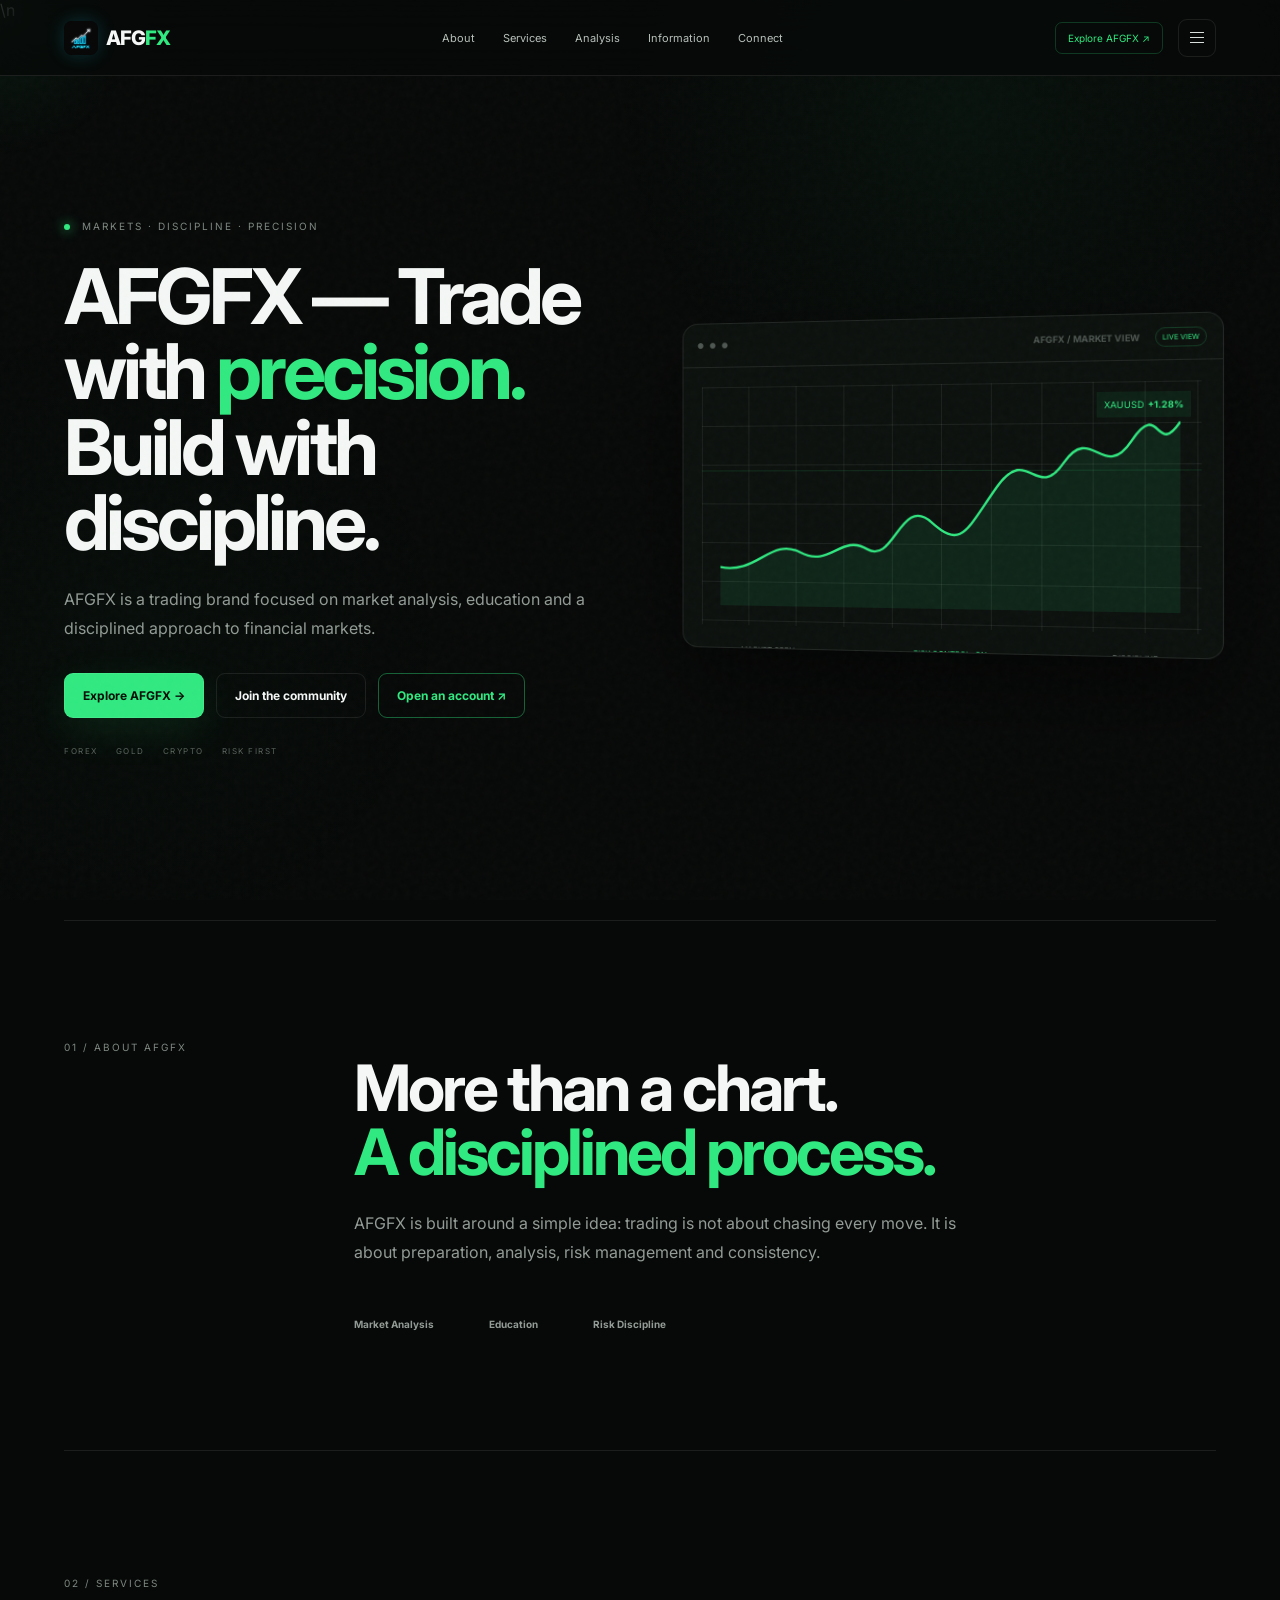
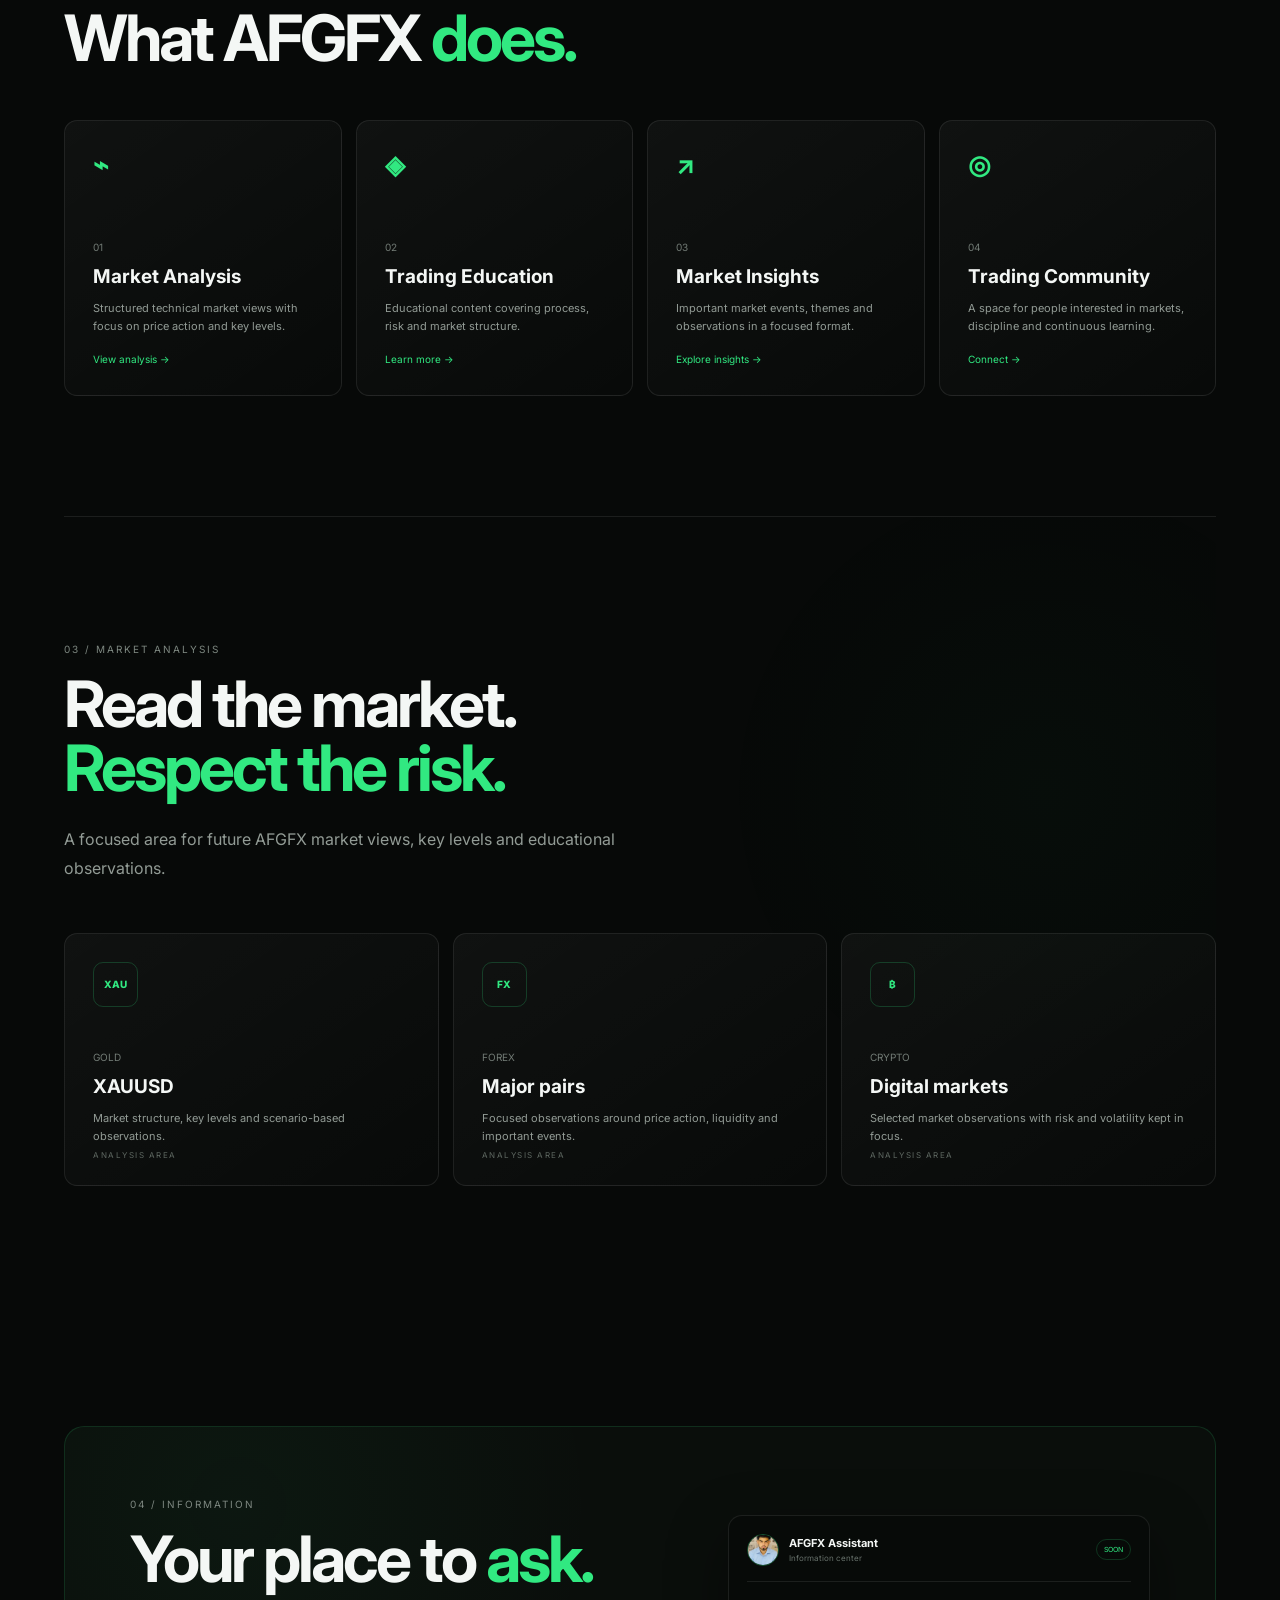
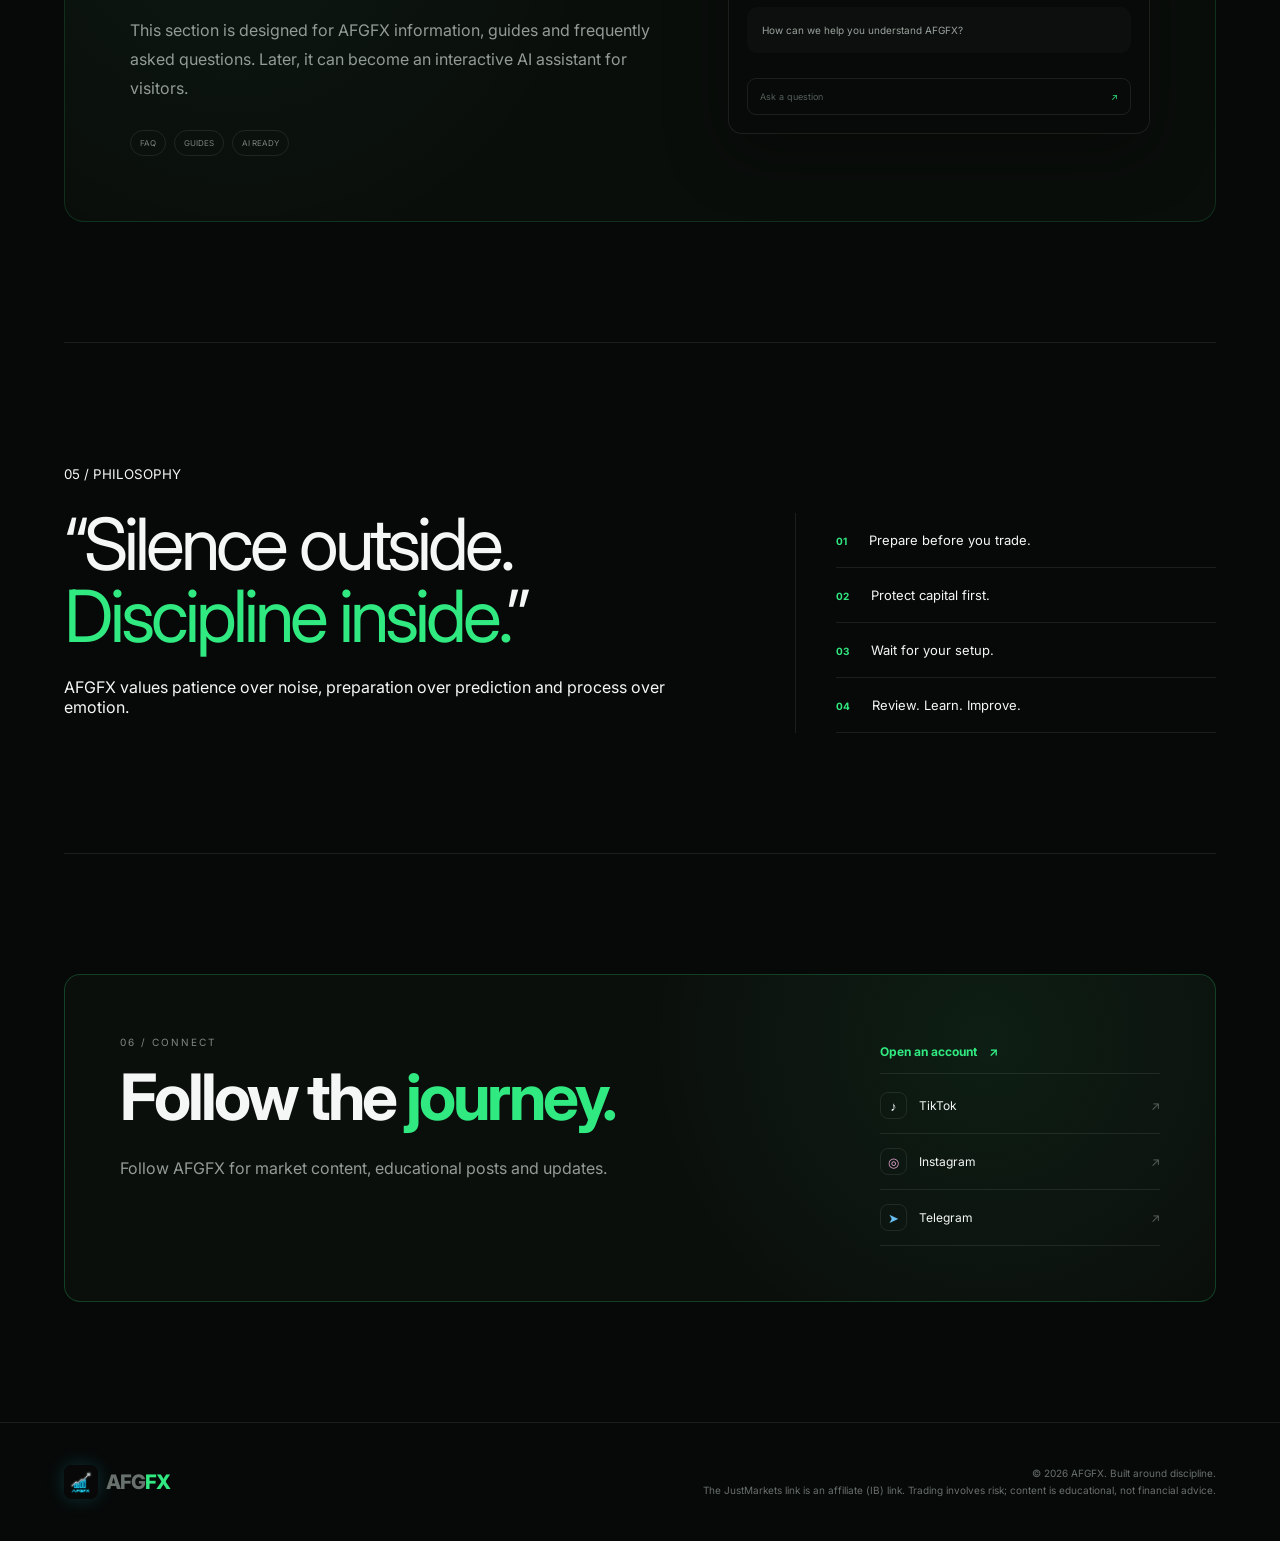
<file: index.html>
<!doctype html>
<html lang="en">
<head>
<meta charset="utf-8">
<meta name="viewport" content="width=device-width,initial-scale=1">
<meta name="description" content="AFGFX — trading, market analysis, education and disciplined risk management across Forex, Gold and Crypto markets.">
<meta name="keywords" content="AFGFX, trading, forex, gold trading, XAUUSD, market analysis, trading education, risk management">
<meta name="author" content="AFGFX">
<meta name="robots" content="index, follow">
<link rel="canonical" href="https://afgfx-trading.vercel.app/">
<meta property="og:type" content="website">
<meta property="og:title" content="AFGFX | Trading & Market Analysis">
<meta property="og:description" content="Trade with precision. Build with discipline.">
<meta property="og:url" content="https://afgfx-trading.vercel.app/">
<meta property="og:image" content="https://afgfx-trading.vercel.app/logo.png">
<meta property="og:site_name" content="AFGFX">
<meta name="twitter:card" content="summary">
<meta name="twitter:title" content="AFGFX | Trading & Market Analysis">
<meta name="twitter:description" content="Market analysis, trading education and disciplined risk management by AFGFX.">
<meta name="twitter:image" content="https://afgfx-trading.vercel.app/logo.png">
<title>AFGFX | Trading & Market Analysis</title>
<link rel="preconnect" href="https://fonts.googleapis.com">
<link rel="preconnect" href="https://fonts.gstatic.com" crossorigin>
<link href="https://fonts.googleapis.com/css2?family=Inter:wght@400;500;600;700;800&display=swap" rel="stylesheet">
<link rel="stylesheet" href="style.css">
<script type="application/ld+json">
{"@context":"https://schema.org","@type":"Organization","name":"AFGFX","url":"https://afgfx-trading.vercel.app/","logo":"https://afgfx-trading.vercel.app/logo.png","sameAs":["https://www.instagram.com/afg_fx_10","https://www.tiktok.com/@afgfx10","https://t.me/afgfx15"],"description":"Trading brand focused on market analysis, education and disciplined risk management."}
</script>
<style>.assistant-avatar{flex:0 0 32px}</style>\n</head>
<body>

<div class="afgfx-intro" id="afgfx-intro" aria-label="AFGFX intro" role="status">
  <img src="logo.png" alt="AFGFX logo" class="afgfx-intro-logo">
</div>
<div class="cursor-glow"></div><div class="grid"></div><div class="noise"></div>

<header class="nav" id="top">
  <a class="brand" href="#home" aria-label="AFGFX home"><img class="brand-logo" src="logo.png" alt="AFGFX logo">AFG<span>FX</span></a>
  <nav class="desktop-nav">
    <a href="#about">About</a><a href="#services">Services</a><a href="#analysis">Analysis</a><a href="#information">Information</a><a href="#contact">Connect</a>
  </nav>
  <div class="nav-actions">
    <a class="nav-cta" href="#contact">Explore AFGFX <span>↗</span></a>
    <button class="menu" aria-label="Open menu" aria-expanded="false"><span></span><span></span><span></span></button>
  </div>
  <div class="menu-panel">
    <a href="#about">About AFGFX</a><a href="#services">Services</a><a href="#analysis">Market Analysis</a><a href="#information">Information</a><a href="#philosophy">Philosophy</a><a href="#contact">Connect</a>
  </div>
</header>

<main id="home">
<section class="hero section">
  <div class="copy reveal">
    <small><i class="status-dot"></i> MARKETS · DISCIPLINE · PRECISION</small>
    <h1>AFGFX — Trade with <em>precision.</em><br>Build with discipline.</h1>
    <p>AFGFX is a trading brand focused on market analysis, education and a disciplined approach to financial markets.</p>
    <div class="actions">
      <a class="btn main" href="#services">Explore AFGFX <span>→</span></a>
      <a class="btn" href="#contact">Join the community</a>
      <a class="btn ib" href="https://one.justmarkets.link/a/tug4kk0zc8" target="_blank" rel="noopener noreferrer sponsored">Open an account ↗</a>
    </div>
    <div class="hero-meta"><span>FOREX</span><span>GOLD</span><span>CRYPTO</span><span>RISK FIRST</span></div>
  </div>
  <div class="visual reveal delay">
    <div class="terminal">
      <div class="top"><span class="window-dots">● ● ●</span><b>AFGFX / MARKET VIEW</b><span class="live-pill">LIVE VIEW</span></div>
      <div class="chart">
        <svg viewBox="0 0 600 260" preserveAspectRatio="none" aria-hidden="true"><path class="area" d="M0 210 C50 220 70 170 110 190 S165 165 200 185 S245 115 285 150 S330 160 370 105 S420 125 455 75 S505 100 540 48 S570 70 600 25 L600 260 L0 260Z"/><path class="line" d="M0 210 C50 220 70 170 110 190 S165 165 200 185 S245 115 285 150 S330 160 370 105 S420 125 455 75 S505 100 540 48 S570 70 600 25"/></svg>
        <label>XAUUSD <b>+1.28%</b></label>
        <div class="scanline"></div>
      </div>
      <div class="bottom"><span>MARKET OPEN</span><span>RISK CONTROL: ON</span><span>DISCIPLINE</span></div>
    </div>
  </div>
</section>

<section id="about" class="section split">
  <small>01 / ABOUT AFGFX</small>
  <div class="reveal"><h2>More than a chart.<br><em>A disciplined process.</em></h2><p>AFGFX is built around a simple idea: trading is not about chasing every move. It is about preparation, analysis, risk management and consistency.</p>
    <div class="stats"><b><small>Market Analysis</small></b><b><small>Education</small></b><b><small>Risk Discipline</small></b></div>
  </div>
</section>

<section id="services" class="section">
  <div class="head reveal"><small>02 / SERVICES</small><h2>What AFGFX <em>does.</em></h2></div>
  <div class="cards">
    <article class="card reveal"><strong>⌁</strong><small>01</small><h3>Market Analysis</h3><p>Structured technical market views with focus on price action and key levels.</p><a href="analysis.html">View analysis →</a></article>
    <article class="card reveal delay"><strong>◈</strong><small>02</small><h3>Trading Education</h3><p>Educational content covering process, risk and market structure.</p><a href="education.html">Learn more →</a></article>
    <article class="card reveal"><strong>↗</strong><small>03</small><h3>Market Insights</h3><p>Important market events, themes and observations in a focused format.</p><a href="insights.html">Explore insights →</a></article>
    <article class="card reveal delay"><strong>◎</strong><small>04</small><h3>Trading Community</h3><p>A space for people interested in markets, discipline and continuous learning.</p><a href="community.html">Connect →</a></article>
  </div>
</section>

<section id="analysis" class="section analysis-section">
  <div class="head reveal"><small>03 / MARKET ANALYSIS</small><h2>Read the market.<br><em>Respect the risk.</em></h2><p>A focused area for future AFGFX market views, key levels and educational observations.</p></div>
  <div class="analysis-grid">
    <div class="analysis-card reveal"><span class="analysis-icon">XAU</span><small>GOLD</small><h3>XAUUSD</h3><p>Market structure, key levels and scenario-based observations.</p><span class="coming">ANALYSIS AREA</span></div>
    <div class="analysis-card reveal delay"><span class="analysis-icon">FX</span><small>FOREX</small><h3>Major pairs</h3><p>Focused observations around price action, liquidity and important events.</p><span class="coming">ANALYSIS AREA</span></div>
    <div class="analysis-card reveal"><span class="analysis-icon">₿</span><small>CRYPTO</small><h3>Digital markets</h3><p>Selected market observations with risk and volatility kept in focus.</p><span class="coming">ANALYSIS AREA</span></div>
  </div>
</section>

<section id="information" class="section information">
  <div class="info-shell reveal">
    <div class="info-copy"><small>04 / INFORMATION</small><h2>Your place to <em>ask.</em></h2><p>This section is designed for AFGFX information, guides and frequently asked questions. Later, it can become an interactive AI assistant for visitors.</p><div class="info-tags"><span>FAQ</span><span>GUIDES</span><span>AI READY</span></div></div>
    <div class="bot-preview"><div class="bot-top"><img class="assistant-avatar" src="assistant-photo.jpeg" alt="AFGFX Assistant" style="width:32px;height:32px;border-radius:50%;object-fit:cover;border:1px solid #31e98155"><div><b>AFGFX Assistant</b><small>Information center</small></div><span class="soon">SOON</span></div><div class="bot-message">How can we help you understand AFGFX?</div><div class="bot-input">Ask a question <span>↗</span></div></div>
  </div>
</section>

<section id="philosophy" class="section philosophy">
  <div class="reveal"><small>05 / PHILOSOPHY</small><blockquote>“Silence outside.<br><em>Discipline inside.</em>”</blockquote><p>AFGFX values patience over noise, preparation over prediction and process over emotion.</p></div>
  <div class="principles reveal delay"><div><b>01</b>Prepare before you trade.</div><div><b>02</b>Protect capital first.</div><div><b>03</b>Wait for your setup.</div><div><b>04</b>Review. Learn. Improve.</div></div>
</section>

<section id="contact" class="section">
  <div class="contact reveal">
    <div><small>06 / CONNECT</small><h2>Follow the <em>journey.</em></h2><p>Follow AFGFX for market content, educational posts and updates.</p></div>
    <div class="socials">
      <a class="ib-link" href="https://one.justmarkets.link/a/tug4kk0zc8" target="_blank" rel="noopener noreferrer sponsored">Open an account <span>↗</span></a>
      <a href="https://www.tiktok.com/@afgfx10" target="_blank" rel="noopener noreferrer"><span class="social-icon tiktok-icon">♪</span><span>TikTok</span><span class="arrow">↗</span></a>
      <a href="https://www.instagram.com/afg_fx_10" target="_blank" rel="noopener noreferrer"><span class="social-icon instagram-icon">◎</span><span>Instagram</span><span class="arrow">↗</span></a>
      <a href="https://t.me/afgfx15" target="_blank" rel="noopener noreferrer"><span class="social-icon telegram-icon">➤</span><span>Telegram</span><span class="arrow">↗</span></a>
    </div>
  </div>
</section>
</main>

<footer><a class="brand" href="#home"><img class="brand-logo" src="logo.png" alt="AFGFX logo">AFG<span>FX</span></a><p>© 2026 AFGFX. Built around discipline.<br>The JustMarkets link is an affiliate (IB) link. Trading involves risk; content is educational, not financial advice.</p></footer>
<script src="script.js"></script>
</body>
</html>
</file>
<file: style.css>
:root{--bg:#070908;--text:#f4f7f5;--muted:#929b95;--line:#ffffff16;--green:#31e981;--green2:#18b964;--max:1180px}*{box-sizing:border-box}html{scroll-behavior:smooth}body{margin:0;background:var(--bg);color:var(--text);font-family:Inter,Arial,sans-serif;overflow-x:hidden}body:before{content:"";position:fixed;inset:0;pointer-events:none;background:radial-gradient(circle at 75% 12%,#31e9810b,transparent 28%),radial-gradient(circle at 10% 70%,#31e98106,transparent 25%);z-index:-3}.grid{position:fixed;inset:0;z-index:-2;opacity:.12;background-image:linear-gradient(#fff1 1px,transparent 1px),linear-gradient(90deg,#fff1 1px,transparent 1px);background-size:70px 70px;mask-image:linear-gradient(to bottom,black,transparent 90%)}.noise{position:fixed;inset:0;z-index:10;pointer-events:none;opacity:.025;background-image:url("data:image/svg+xml,%3Csvg viewBox='0 0 180 180' xmlns='http://www.w3.org/2000/svg'%3E%3Cfilter id='n'%3E%3CfeTurbulence type='fractalNoise' baseFrequency='.8' numOctaves='3' stitchTiles='stitch'/%3E%3C/filter%3E%3Crect width='100%25' height='100%25' filter='url(%23n)'/%3E%3C/svg%3E")}.cursor-glow{position:fixed;width:300px;height:300px;border-radius:50%;background:radial-gradient(circle,#31e98112,transparent 65%);transform:translate(-50%,-50%);pointer-events:none;z-index:-1;transition:left .08s linear,top .08s linear}.nav{position:fixed;z-index:20;top:0;left:0;right:0;height:76px;padding:0 5vw;display:flex;justify-content:space-between;align-items:center;background:#070908c9;backdrop-filter:blur(18px);border-bottom:1px solid var(--line)}a{color:inherit;text-decoration:none}.brand{font-size:20px;font-weight:800;letter-spacing:-1px;display:flex;align-items:center}.brand-logo{width:34px;height:34px;object-fit:cover;border-radius:8px;margin-right:8px;box-shadow:0 0 18px #25d9ff30}.brand span,em{color:var(--green);font-style:normal}.desktop-nav{display:flex;gap:28px}.desktop-nav a{font-size:11px;color:#b8c0ba;position:relative}.desktop-nav a:after{content:"";position:absolute;left:0;bottom:-7px;width:0;height:1px;background:var(--green);transition:.3s}.desktop-nav a:hover{color:#fff}.desktop-nav a:hover:after{width:100%}.nav-actions{display:flex;align-items:center;gap:15px}.nav-cta{font-size:10px;color:var(--green);border:1px solid #31e98135;padding:9px 12px;border-radius:7px;transition:.3s}.nav-cta:hover{background:#31e9810d;border-color:#31e98177;transform:translateY(-2px)}.menu{width:38px;height:38px;display:flex;background:transparent;border:1px solid var(--line);border-radius:9px;align-items:center;justify-content:center;flex-direction:column;gap:4px;cursor:pointer}.menu span{width:14px;height:1px;background:#d9dfdb;transition:.3s}.menu:hover{border-color:#31e98166}.menu-panel{position:absolute;right:5vw;top:67px;width:235px;padding:9px;border:1px solid var(--line);background:#0a0d0bcc;backdrop-filter:blur(20px);border-radius:13px;box-shadow:0 25px 70px #0009;opacity:0;visibility:hidden;transform:translateY(-8px) scale(.98);transition:.3s}.nav.open .menu-panel{opacity:1;visibility:visible;transform:none}.menu-panel a{display:block;padding:13px 14px;color:#aeb7b1;font-size:11px;border-radius:8px}.menu-panel a:hover{background:#31e9810d;color:var(--green)}.nav.open .menu span:first-child{transform:translateY(5px) rotate(45deg)}.nav.open .menu span:nth-child(2){opacity:0}.nav.open .menu span:last-child{transform:translateY(-5px) rotate(-45deg)}.section{width:min(var(--max),90vw);margin:auto;padding:120px 0;border-top:1px solid var(--line)}.hero{min-height:100vh;border:0;padding-top:150px;display:grid;grid-template-columns:1fr 1fr;gap:60px;align-items:center}.copy small,.section>small,.head small,.contact small,.info-copy small{color:#7e8881;font-size:10px;letter-spacing:2px}.status-dot{display:inline-block;width:6px;height:6px;border-radius:50%;background:var(--green);box-shadow:0 0 12px var(--green);margin-right:7px}.copy h1{font-size:clamp(48px,6vw,82px);line-height:.98;letter-spacing:-4px;margin:25px 0}.copy p,.split p,.head p,.contact p,.info-copy p{color:var(--muted);line-height:1.8;max-width:620px}.actions{display:flex;gap:12px;margin-top:30px;flex-wrap:wrap}.btn{border:1px solid var(--line);padding:14px 18px;border-radius:9px;font-size:12px;font-weight:700;transition:.35s cubic-bezier(.2,.7,.2,1)}.btn:hover{transform:translateY(-3px);border-color:#31e98155;background:#ffffff06}.btn.main{background:var(--green);color:#061008;box-shadow:0 12px 40px #31e9811a}.btn.main:hover{box-shadow:0 15px 45px #31e9812c}.btn.ib{border-color:#31e98166;color:var(--green)}.hero-meta{display:flex;gap:18px;margin-top:28px;color:#59635d;font-size:8px;letter-spacing:1.5px}.visual{display:grid;place-items:center;min-height:420px}.terminal{width:min(560px,100%);height:335px;background:#0c110e;border:1px solid #ffffff16;border-radius:16px;box-shadow:0 35px 90px #0009;transform:perspective(1000px) rotateY(-8deg);animation:float 5s ease-in-out infinite;overflow:hidden}.top{height:45px;padding:0 15px;display:flex;align-items:center;gap:7px;border-bottom:1px solid var(--line);color:#4e5751;font-size:9px}.top b{margin-left:auto}.window-dots{font-size:8px;letter-spacing:2px}.live-pill{font-size:7px;color:var(--green);border:1px solid #31e98130;border-radius:20px;padding:4px 6px;margin-left:8px}.chart{height:245px;position:relative;padding:20px;background-image:linear-gradient(#fff1 1px,transparent 1px),linear-gradient(90deg,#fff1 1px,transparent 1px);background-size:50px 40px;margin:20px}.chart svg{width:100%;height:100%}.area{fill:#31e98118}.line{fill:none;stroke:var(--green);stroke-width:3;stroke-dasharray:1000;stroke-dashoffset:1000;animation:draw 3s ease forwards infinite alternate}.chart label{position:absolute;right:10px;top:10px;color:var(--green);font-size:9px;background:#31e98112;padding:7px}.scanline{position:absolute;left:0;right:0;top:35%;height:1px;background:#31e98120;animation:scan 3s ease-in-out infinite}.bottom{font-size:8px;color:#657069;display:flex;justify-content:space-around}.bottom span:nth-child(2){color:var(--green)}.split{display:grid;grid-template-columns:220px 1fr;gap:70px}.split h2,.head h2,.contact h2,.info-copy h2{font-size:clamp(42px,5vw,65px);line-height:1;letter-spacing:-3px;margin:15px 0 25px}.stats{display:flex;gap:55px;margin-top:45px}.stats b{font-size:23px}.stats small{display:block;color:var(--muted);font-size:10px;margin-top:6px}.head{margin-bottom:50px}.cards,.analysis-grid{display:grid;grid-template-columns:repeat(4,1fr);gap:14px}.card,.analysis-card{border:1px solid var(--line);border-radius:13px;background:linear-gradient(145deg,#ffffff0a,#ffffff02);padding:28px;min-height:270px;transition:.45s cubic-bezier(.2,.7,.2,1);position:relative;overflow:hidden}.card:before,.analysis-card:before{content:"";position:absolute;inset:-1px;background:linear-gradient(120deg,transparent,#31e98112,transparent);transform:translateX(-100%);transition:.7s}.card:hover:before,.analysis-card:hover:before{transform:translateX(100%)}.card:hover,.analysis-card:hover{transform:translateY(-8px);border-color:#31e98155;box-shadow:0 20px 50px #0005}.card strong{display:block;color:var(--green);font-size:26px;margin-bottom:55px}.card small,.analysis-card small{color:#727b75;font-size:10px}.card h3,.analysis-card h3{font-size:19px;margin:10px 0}.card p,.analysis-card p{font-size:11px;line-height:1.7;color:var(--muted)}.card a{font-size:10px;color:var(--green)}.analysis-section{background:radial-gradient(circle at 85% 35%,#31e98106,transparent 30%)}.analysis-grid{grid-template-columns:repeat(3,1fr)}.analysis-card{min-height:245px}.analysis-icon{display:grid;place-items:center;width:45px;height:45px;border:1px solid #31e98135;border-radius:10px;color:var(--green);font-size:10px;font-weight:800;margin-bottom:38px}.coming{position:absolute;bottom:25px;left:28px;color:#5f6862;font-size:8px;letter-spacing:1.5px}.information{border-top:0}.info-shell{display:grid;grid-template-columns:1fr .8fr;gap:70px;padding:65px;border:1px solid #31e98125;border-radius:20px;background:radial-gradient(circle at 15% 20%,#31e9810b,transparent 35%),#0a0e0b}.info-tags{display:flex;gap:8px;margin-top:28px}.info-tags span{font-size:8px;color:#79827c;border:1px solid var(--line);padding:7px 9px;border-radius:20px}.bot-preview{align-self:center;border:1px solid var(--line);border-radius:14px;padding:18px;background:#070a08;box-shadow:0 20px 60px #0006}.bot-top{display:flex;align-items:center;gap:10px;padding-bottom:15px;border-bottom:1px solid var(--line)}.bot-top b,.bot-top small{display:block}.bot-top b{font-size:11px}.bot-top small{color:#68726c;font-size:8px;margin-top:3px}.bot-orb{width:28px;height:28px;border-radius:50%;background:radial-gradient(circle,#31e981,#0d4c2c);box-shadow:0 0 20px #31e98133}.soon{margin-left:auto;font-size:7px;color:var(--green);border:1px solid #31e98130;border-radius:20px;padding:5px 7px}.bot-message{margin:25px 0;padding:15px;border-radius:10px;background:#ffffff05;color:#9aa39d;font-size:10px;line-height:1.6}.bot-input{display:flex;justify-content:space-between;border:1px solid var(--line);border-radius:9px;padding:12px;color:#555f59;font-size:9px}.bot-input span{color:var(--green)}.results{display:grid;grid-template-columns:repeat(3,1fr);gap:14px}.philosophy{display:grid;grid-template-columns:1.2fr .8fr;gap:100px}.philosophy blockquote{font-size:clamp(42px,6vw,72px);line-height:1;letter-spacing:-4px;margin:25px 0}.principles{border-left:1px solid var(--line);padding-left:40px;align-self:end}.principles div{padding:19px 0;border-bottom:1px solid var(--line);font-size:13px}.principles b{color:var(--green);margin-right:22px;font-size:10px}.contact{display:flex;justify-content:space-between;gap:50px;padding:55px;border:1px solid #31e98138;border-radius:16px;background:radial-gradient(circle at 80% 20%,#31e98112,transparent 35%),#0b0f0c}.socials{min-width:280px;display:flex;flex-direction:column}.socials a{padding:14px 0;border-bottom:1px solid var(--line);font-size:12px;display:flex;align-items:center;gap:12px;transition:.3s}.socials a:hover{color:var(--green);padding-left:5px}.socials .ib-link{color:var(--green);font-weight:700;margin-bottom:4px}.social-icon{width:27px;height:27px;border:1px solid var(--line);border-radius:8px;display:grid;place-items:center;font-size:13px}.tiktok-icon{color:#fff}.instagram-icon{color:#e8a7d5}.telegram-icon{color:#68bff1}.arrow{margin-left:auto;color:#59625c}.reveal{opacity:0;transform:translateY(28px);transition:opacity .8s ease,transform .8s cubic-bezier(.2,.7,.2,1)}.reveal.show{opacity:1;transform:none}.delay{transition-delay:.15s}footer{border-top:1px solid var(--line);padding:32px 5vw;display:flex;justify-content:space-between;color:#68716b;font-size:10px}footer p{text-align:right;line-height:1.7;max-width:520px}@keyframes draw{to{stroke-dashoffset:0}}@keyframes float{0%,100%{transform:perspective(1000px) rotateY(-8deg) translateY(0)}50%{transform:perspective(1000px) rotateY(-5deg) translateY(-10px)}}@keyframes scan{0%,100%{top:25%;opacity:0}50%{top:75%;opacity:1}}@media(max-width:900px){.desktop-nav,.nav-cta{display:none}.hero{grid-template-columns:1fr}.split,.philosophy,.info-shell{grid-template-columns:1fr;gap:35px}.cards{grid-template-columns:1fr 1fr}.analysis-grid{grid-template-columns:1fr}.info-shell{padding:38px}.principles{border:0;border-top:1px solid var(--line);padding:0}.contact{flex-direction:column}}@media(max-width:560px){.section{padding:85px 0}.copy h1{font-size:49px}.cards,.results{grid-template-columns:1fr}.stats{gap:20px}.hero-meta{gap:10px;flex-wrap:wrap}.contact{padding:32px}.socials{min-width:0;width:100%}footer{flex-direction:column;gap:15px}footer p{text-align:left}.terminal{height:300px}.chart{height:210px}}


/* AFGFX cinematic logo intro */
.afgfx-intro{position:fixed;inset:0;z-index:9999;display:grid;place-items:center;background:#101010;opacity:1;visibility:visible;transition:opacity .65s ease,visibility .65s ease}
.afgfx-intro-logo{display:block;width:min(68vw,360px);height:auto;object-fit:contain;opacity:0;transform:scale(.92);filter:drop-shadow(0 0 22px #20d9f955);animation:afgfxIntroIn .8s cubic-bezier(.2,.7,.2,1) .12s forwards}
.afgfx-intro.is-leaving{opacity:0;visibility:hidden;pointer-events:none}
@keyframes afgfxIntroIn{to{opacity:1;transform:scale(1)}}
@media(prefers-reduced-motion:reduce){.afgfx-intro-logo{animation:none;opacity:1;transform:none}.afgfx-intro{transition:none}}
</file>
